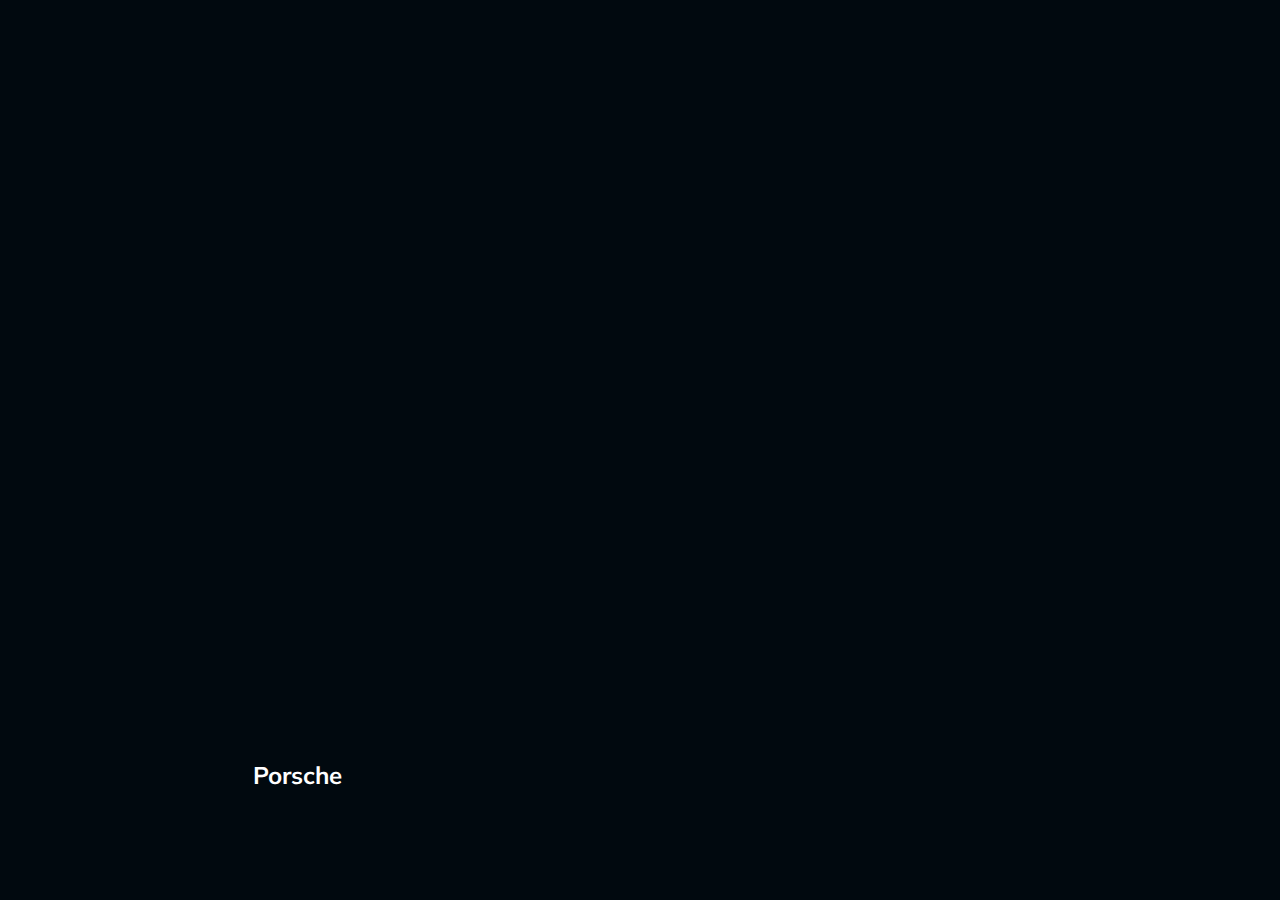
<file: 01-cards/index.html>
<!DOCTYPE html>
<html lang="en">
	<head>
		<meta charset="UTF-8" />
		<meta name="viewport" content="width=device-width, initial-scale=1.0" />
		<link rel="stylesheet" href="styles.css" />
		<title>Карточки | Проект 1</title>
	</head>
	<body>
		<div class="container">
			<div
				class="slide"
				style="background-image: url('https://source.unsplash.com/CkA3Uja7Pwk')"
			>
				<h3>BMW</h3>
			</div>
			<div
				class="slide"
				style="background-image: url('https://source.unsplash.com/rmaW3yO_KbI')"
			>
				<h3>Audi</h3>
			</div>
			<div
				class="slide"
				style="background-image: url('https://source.unsplash.com/crUGdn1j-RE')"
			>
				<h3>Porsche</h3>
			</div>
			<div
				class="slide"
				style="background-image: url('https://source.unsplash.com/PoiWg0gChH4')"
			>
				<h3>Toyota</h3>
			</div>
			<div
				class="slide"
				style="background-image: url('https://source.unsplash.com/_s5aRlUXtyg')"
			>
				<h3>Tesla</h3>
			</div>
		</div>

		<script src="app.js"></script>
	</body>
</html>
</file>
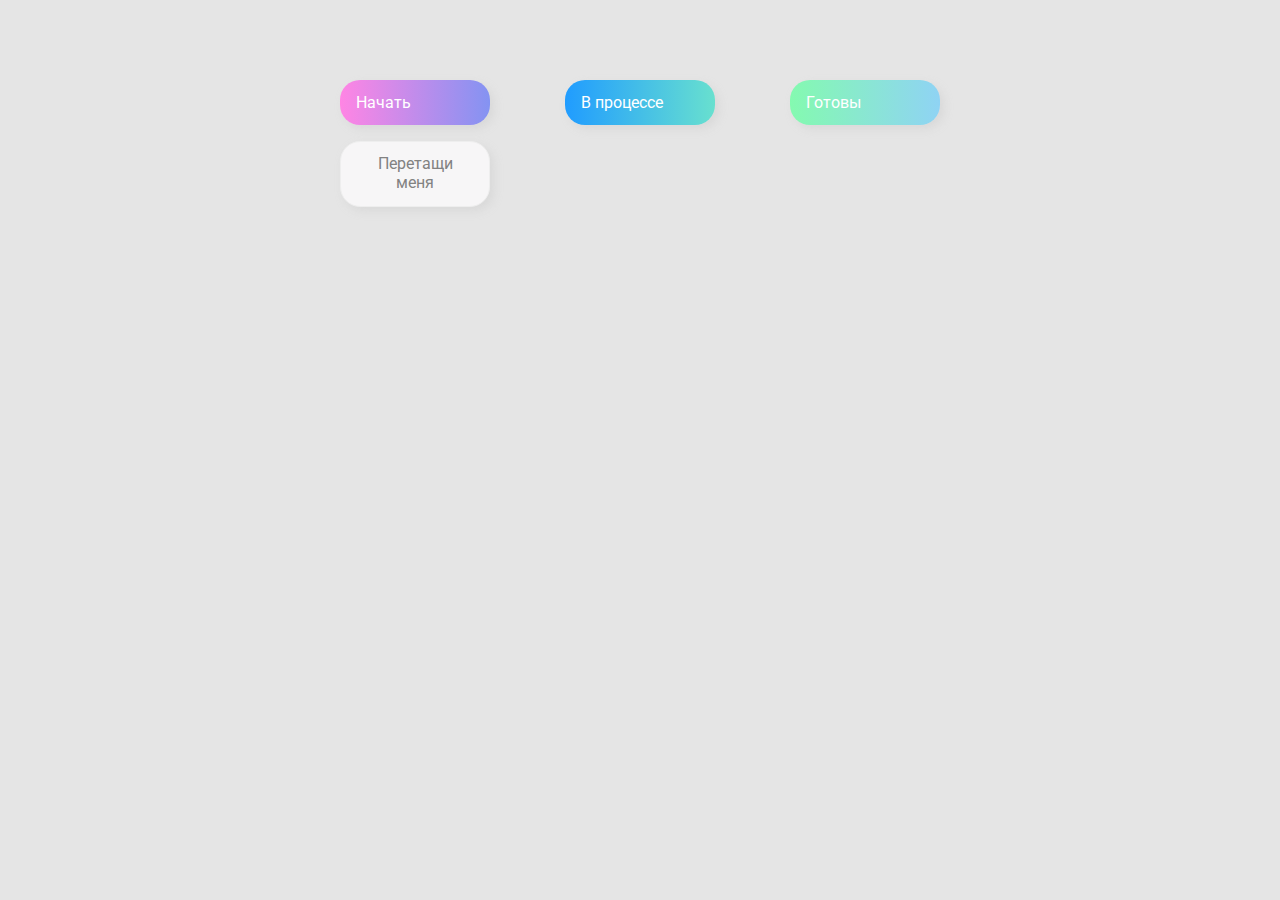
<file: 02-drag-n-drop/index.html>
<!DOCTYPE html>
<html lang="en">
	<head>
		<meta charset="UTF-8" />
		<meta name="viewport" content="width=device-width, initial-scale=1.0" />
		<link rel="stylesheet" href="styles.css" />
		<title>Drag & Drop | Проект 2</title>
	</head>
	<body>
		<div>
			<div class="row">
				<div class="col-header start">Начать</div>
				<div class="col-header progress">В процессе</div>
				<div class="col-header done">Готовы</div>
			</div>

			<div class="row">
				<div class="placeholder">
					<div class="item" draggable="true">Перетащи меня</div>
				</div>
				<div class="placeholder"></div>
				<div class="placeholder"></div>
			</div>
		</div>
		<script src="app.js"></script>
	</body>
</html>
</file>
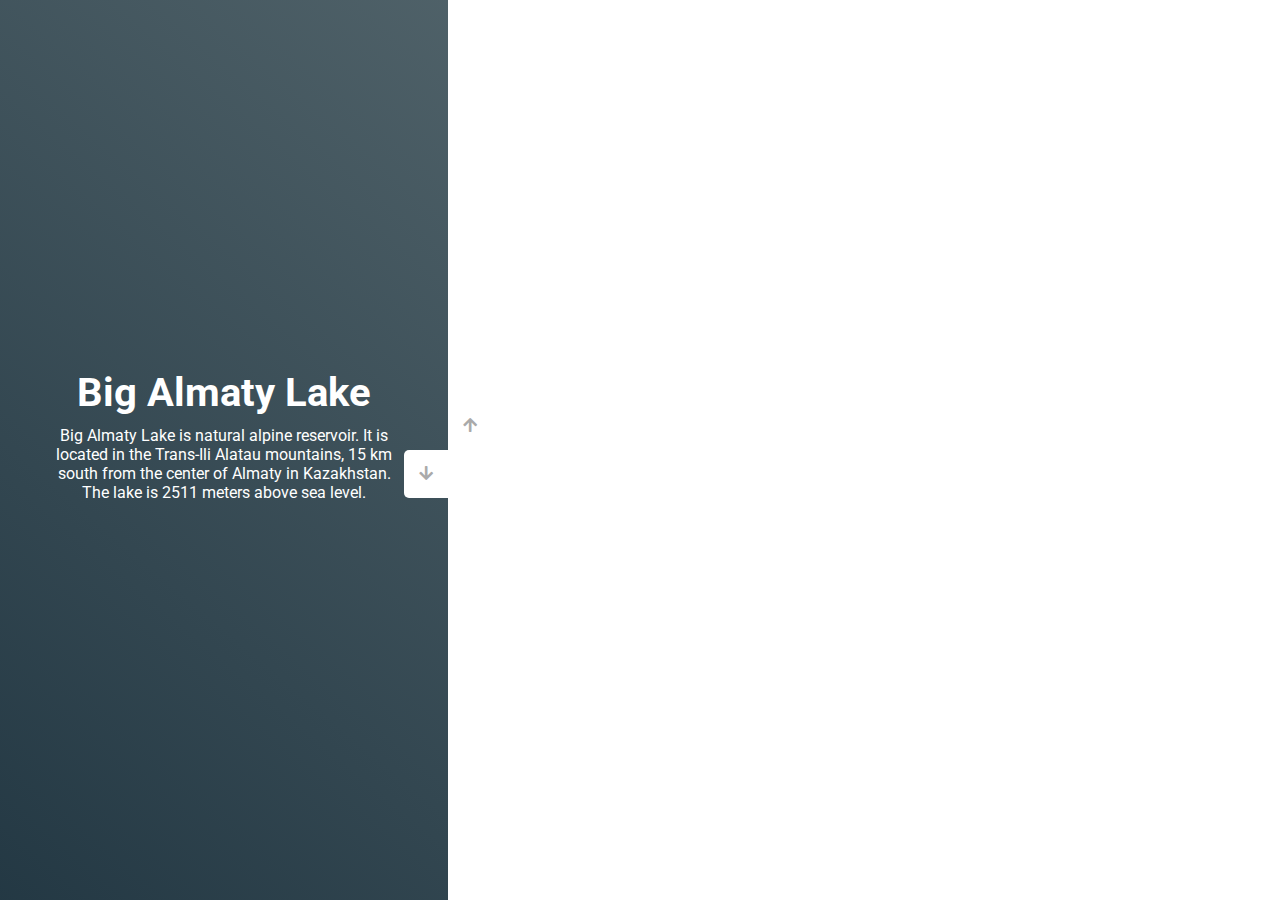
<file: 03-slider/index.html>
<!DOCTYPE html>
<html lang="en">
	<head>
		<meta charset="UTF-8" />
		<meta name="viewport" content="width=device-width, initial-scale=1.0" />
		<link
			rel="stylesheet"
			href="https://cdnjs.cloudflare.com/ajax/libs/font-awesome/5.15.1/css/all.min.css"
		/>
		<link rel="stylesheet" href="style.css" />
		<title>Слайдер | Проект 3</title>
	</head>
	<body>
		<div class="container">
			<div class="sidebar">
				<div
					style="
						background: linear-gradient(229.99deg, #28817d -26%, #255050 145%);
					"
				>
					<h1>Lake Kaindy</h1>
					<p>
						Lake Kaindy is a 400-meter-long lake located in Kazakhstan. The lake
						reaches depths of nearly 30 meters. It is located 129 kilometers
						east-southeast of the city of Almaty and is 2,000 meters above sea
						level.
					</p>
				</div>
				<div
					style="
						background: linear-gradient(215.32deg, #cb3c33 -1%, #5e2530 124%);
					"
				>
					<h1>Tengiz Lake</h1>
					<p>
						Tengiz Lake is a saline lake in Korgalzhyn District, Akmola Region,
						Kazakhstan.
					</p>
				</div>
				<div
					style="
						background: linear-gradient(221.87deg, #ffb361 1%, #ce6826 128%);
					"
				>
					<h1>Charyn Canyon</h1>
					<p>
						Charyn Canyon is a canyon on the Sharyn River in Kazakhstan east of
						Almaty, close to the Chinese border.
					</p>
				</div>
				<div
					style="
						background: linear-gradient(220.16deg, #52646b -8%, #132936 138%);
					"
				>
					<h1>Big Almaty Lake</h1>
					<p>
						Big Almaty Lake is natural alpine reservoir. It is located in the
						Trans-Ili Alatau mountains, 15 km south from the center of Almaty in
						Kazakhstan. The lake is 2511 meters above sea level.
					</p>
				</div>
			</div>
			<div class="main-slide">
				<div
					style="
						background-image: url('https://source.unsplash.com/XrsGKzGDpDo');
					"
				></div>
				<div
					style="
						background-image: url('https://source.unsplash.com/pyVDSPPlxyw');
					"
				></div>
				<div
					style="
						background-image: url('https://kzvesti.kz/wp-content/uploads/2022/03/294441095858bc87c_0.jpg');
					"
				></div>
				<div
					style="
						background-image: url('https://source.unsplash.com/a-body-of-water-surrounded-by-trees-and-mountains-VrvtBRPUYlg');
					"
				></div>
			</div>
			<div class="controls">
				<button class="down-button">
					<i class="fas fa-arrow-down"></i>
				</button>
				<button class="up-button">
					<i class="fas fa-arrow-up"></i>
				</button>
			</div>
		</div>

		<script src="app.js"></script>
	</body>
</html>
</file>
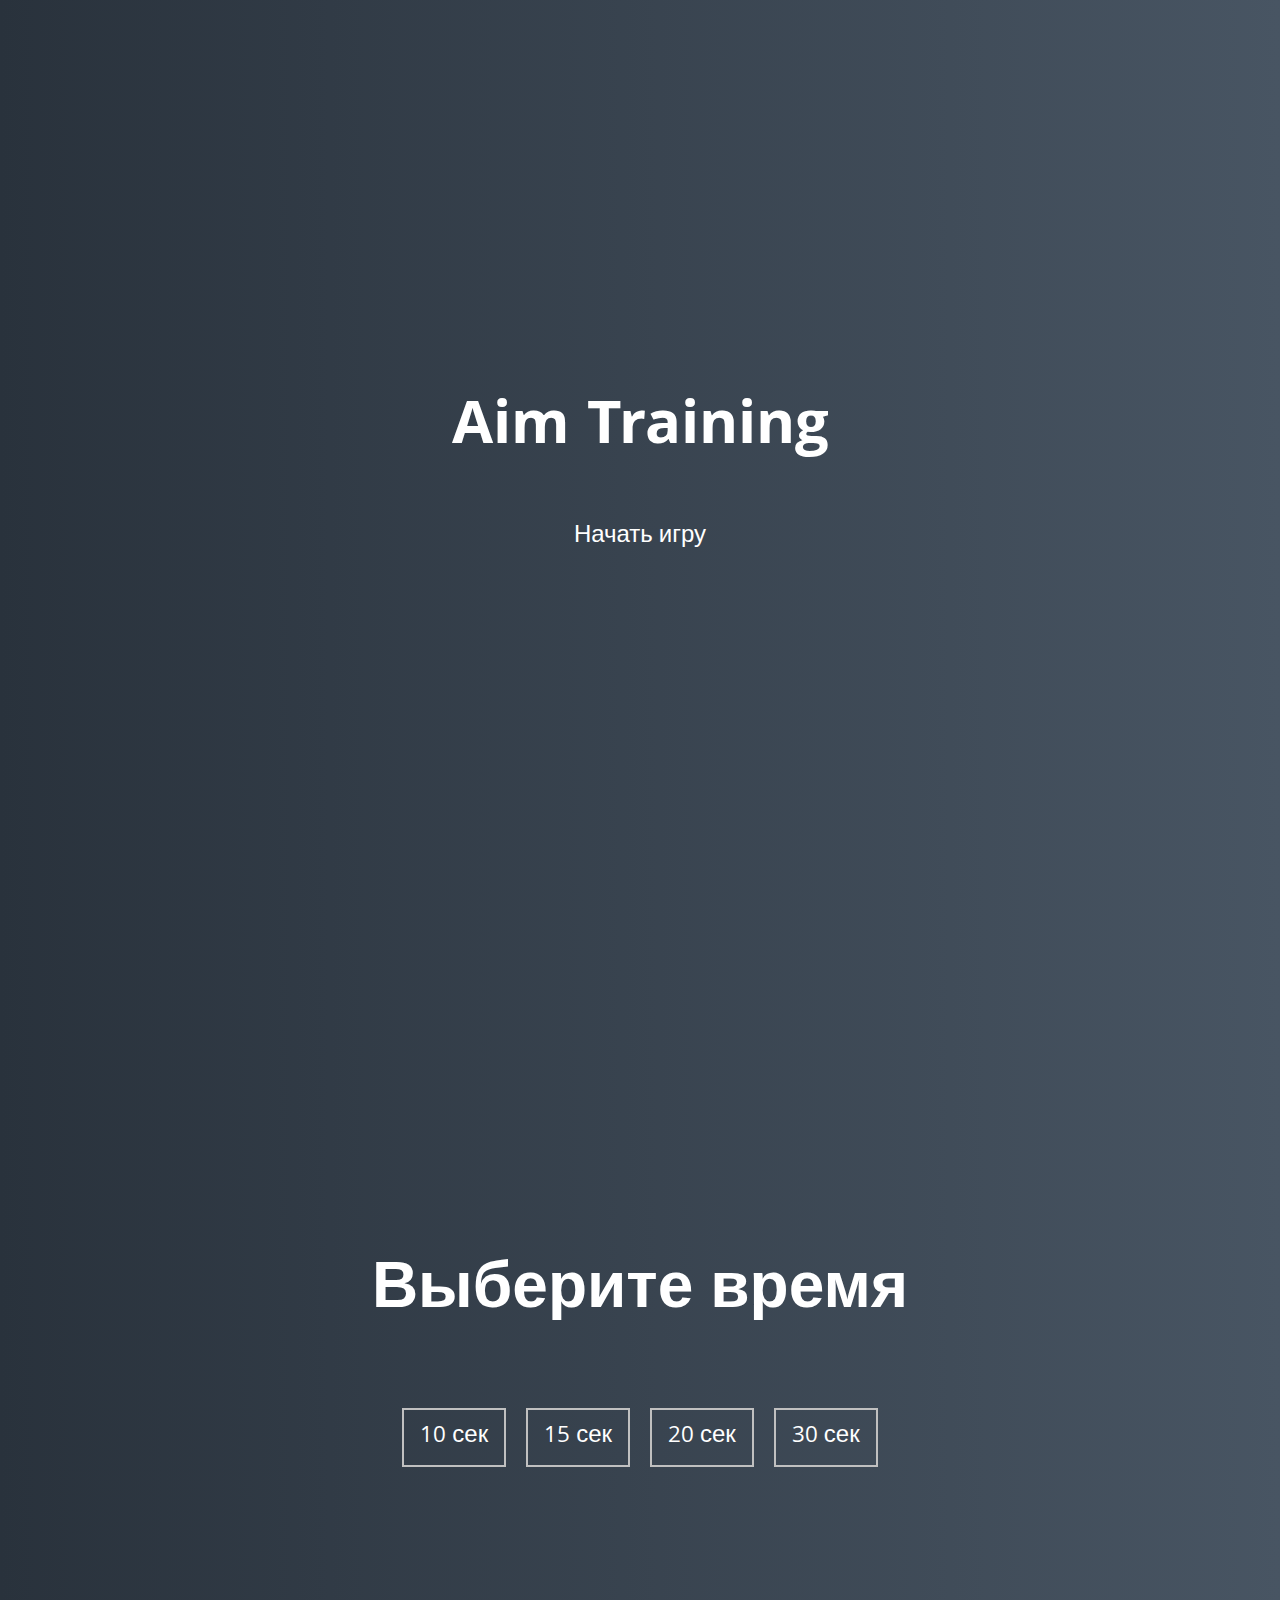
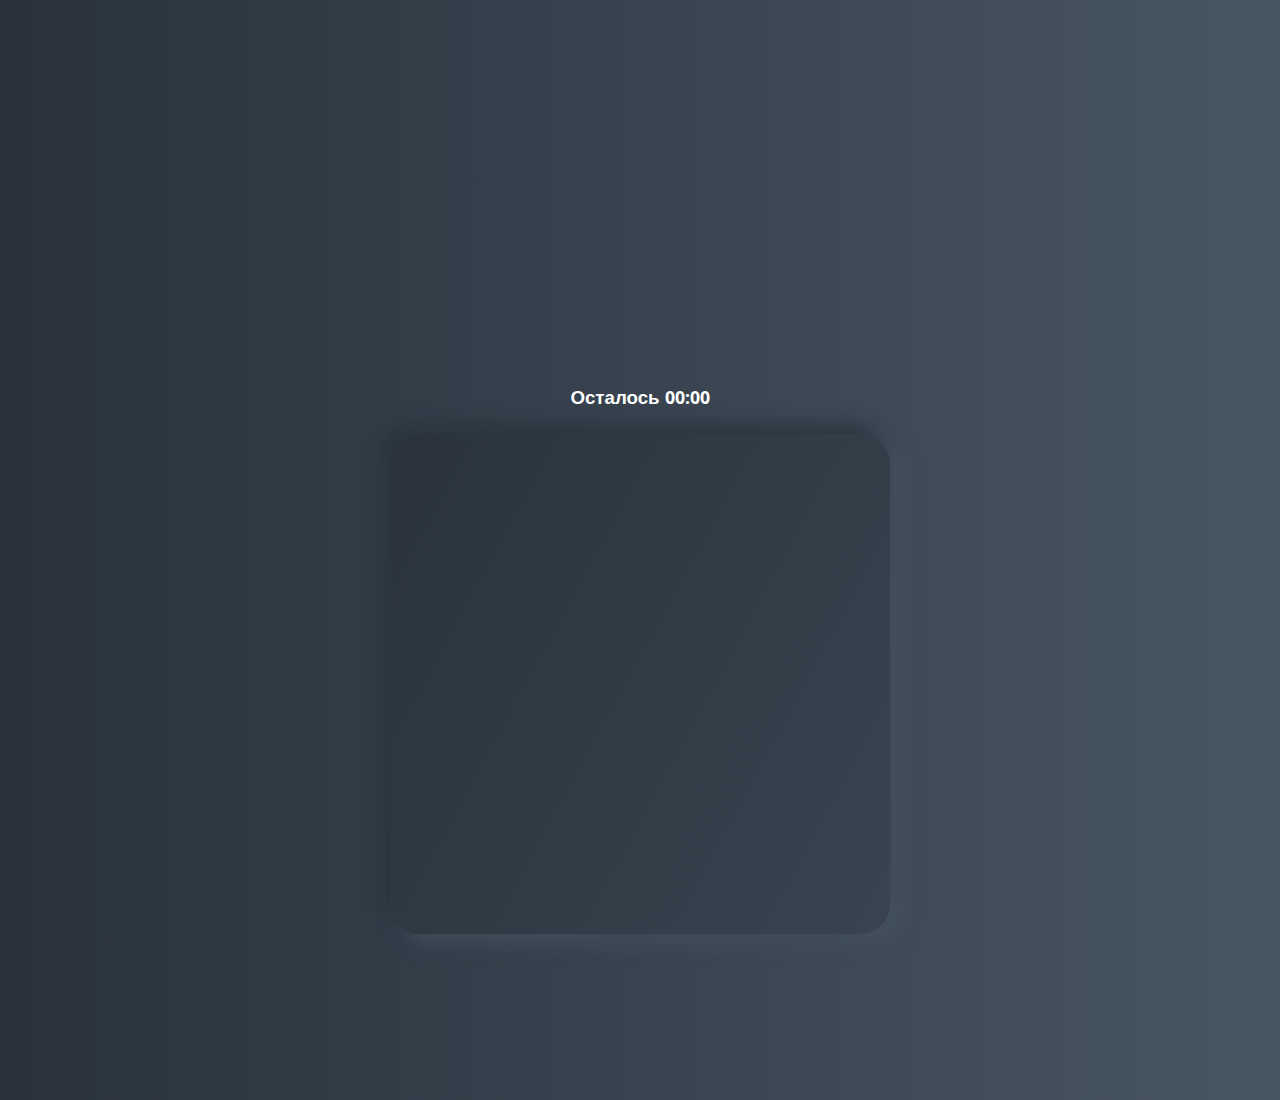
<file: 05-aim-game/index.html>
<!DOCTYPE html>
<html lang="en">
	<head>
		<meta charset="UTF-8" />
		<meta name="viewport" content="width=device-width, initial-scale=1.0" />
		<link rel="stylesheet" href="styles.css" />
		<title>Aim Training | Проект 5</title>
	</head>
	<body>
		<div class="screen">
			<h1>Aim Training</h1>
			<a href="#" class="start" id="start">Начать игру</a>
		</div>

		<div class="screen">
			<h1>Выберите время</h1>
			<ul class="time-list" id="time-list">
				<li>
					<button class="time-btn" data-time="10">10 сек</button>
				</li>
				<li>
					<button class="time-btn" data-time="15">15 сек</button>
				</li>
				<li>
					<button class="time-btn" data-time="20">20 сек</button>
				</li>
				<li>
					<button class="time-btn" data-time="30">30 сек</button>
				</li>
			</ul>
		</div>

		<div class="screen">
			<h3>Осталось <span id="time">00:00</span></h3>
			<div class="board" id="board"></div>
		</div>

		<script src="app.js"></script>
	</body>
</html>
</file>
<file: 01-cards/styles.css>
@import url("https://fonts.googleapis.com/css?family=Muli&display=swap");

* {
	box-sizing: border-box;
}

body {
	font-family: "Muli", sans-serif;
	overflow: hidden;
	margin: 0;
	background: #01090f;
	height: 100vh;
	display: flex;
	justify-content: center;
	align-items: center;
}

.container {
	width: 100%;
	display: flex;
	padding: 0 20px;
}

.slide {
	position: relative;
	height: 80vh;
	border-radius: 20px;
	margin: 10px;
	cursor: pointer;
	color: #fff;
	flex: 1;
	background-size: cover;
	background-position: center;
	background-repeat: no-repeat;
	transition: all 500ms ease-in-out;
}

.slide h3 {
	position: absolute;
	font-size: 24px;
	bottom: 20px;
	left: 20px;
	margin: 0;
	opacity: 0;
}

.slide.active {
	flex: 10;
}

.slide.active h3 {
	opacity: 1;
	transition: opacity 0.3s ease-in 0.4s;
}
</file>
<file: 02-drag-n-drop/styles.css>
@import url("https://fonts.googleapis.com/css?family=Roboto&display=swap");

* {
	box-sizing: border-box;
}

body {
	font-family: "Roboto", sans-serif;
	background-color: #e5e5e5;
	display: flex;
	padding-top: 5rem;
	justify-content: center;
	overflow: hidden;
	margin: 0;
}

.row {
	display: flex;
	width: 600px;
	justify-content: space-between;
	margin-bottom: 1rem;
}

.col-header {
	width: 150px;
	box-shadow: 4px 4px 9px rgba(198, 198, 198, 0.36);
	border-radius: 20px;
	padding: 0.8rem 1rem;
	color: #fff;
}

.item {
	width: 150px;
	height: 66px;
	border: 1px solid #eee;
	box-shadow: 4px 4px 9px rgba(198, 198, 198, 0.36);
	border-radius: 20px;
	background: #f7f6f7;
	padding: 0.8rem 1rem;
	color: #828282;
	text-align: center;
	cursor: grab;
}

.item:active {
	cursor: grabbing;
}

.placeholder {
	width: 150px;
	height: 66px;
}

.start {
	background: linear-gradient(90deg, #ff85e4 0%, #229efd 179.25%);
}

.progress {
	background: linear-gradient(90deg, #209cff 0%, #68e0cf 100%);
}

.done {
	background: linear-gradient(90deg, #84fab0 0%, #8fd3f4 100%);
}

.hold {
	border: 2px solid rgba(102, 204, 255, 0.4);
}

.hide {
	display: none;
}

.hovered {
	border-top: 2px solid rgb(0, 51, 204, 0.3);
}
</file>
<file: 03-slider/style.css>
@import url("https://fonts.googleapis.com/css?family=Roboto&display=swap");

* {
	box-sizing: border-box;
	margin: 0;
	padding: 0;
}

body {
	font-family: "Roboto", sans-serif;
	height: 100vh;
}

.container {
	position: relative;
	overflow: hidden;
	width: 100vw;
	height: 100vh;
}

.sidebar {
	height: 100%;
	width: 35%;
	position: absolute;
	top: 0;
	left: 0;
	transition: transform 0.5s ease-in-out;
}

.sidebar > div {
	height: 100%;
	width: 100%;
	display: flex;
	flex-direction: column;
	align-items: center;
	justify-content: center;
	color: #fff;
}

.sidebar h1 {
	font-size: 40px;
	margin-bottom: 10px;
	margin-top: -30px;
	padding: 0 50px;
	text-align: center;
}

.sidebar p {
	padding: 0 50px;
	text-align: center;
}

.main-slide {
	height: 100%;
	position: absolute;
	top: 0;
	left: 35%;
	width: 65%;
	transition: transform 0.5s ease-in-out;
}

.main-slide > div {
	background-repeat: no-repeat;
	background-size: cover;
	background-position: center center;
	height: 100%;
	width: 100%;
}

button {
	background-color: #fff;
	border: none;
	color: #aaa;
	cursor: pointer;
	font-size: 16px;
	padding: 15px;
}

button:hover {
	color: #222;
}

button:focus {
	outline: none;
}

.container .controls button {
	position: absolute;
	left: 35%;
	top: 50%;
	z-index: 100;
}

.container .controls .down-button {
	transform: translateX(-100%);
	border-top-left-radius: 5px;
	border-bottom-left-radius: 5px;
}

.container .controls .up-button {
	transform: translateY(-100%);
	border-top-right-radius: 5px;
	border-bottom-right-radius: 5px;
}
</file>
<file: 05-aim-game/styles.css>
@import url("https://fonts.googleapis.com/css?family=Khula&display=swap");

* {
	box-sizing: border-box;
}

body {
	color: #fff;
	font-family: "Khula", sans-serif;
	height: 100vh;
	overflow: hidden;
	margin: 0;
	text-align: center;
}

a {
	color: #fff;
	text-decoration: none;
}

a:hover {
	color: #16d9e3;
}

.start {
	font-size: 1.5rem;
}

h1 {
	line-height: 1.4;
	font-size: 4rem;
}

.screen {
	display: flex;
	flex-direction: column;
	align-items: center;
	justify-content: center;
	height: 100vh;
	width: 100vw;
	transition: margin 0.5s ease-out;
	background: linear-gradient(90deg, #29323c 0%, #485563 100%);
}

.screen.up {
	margin-top: -100vh;
}

.time-list {
	display: flex;
	flex-wrap: wrap;
	justify-content: center;
	list-style: none;
	padding: 0;
}

.time-list li {
	margin: 10px;
}

.time-btn {
	background-color: transparent;
	border: 2px solid #c0c0c0;
	color: #fff;
	cursor: pointer;
	font-family: inherit;
	padding: 0.5rem 1rem;
	font-size: 1.5rem;
}

.time-btn:hover {
	border: 2px solid #16d9e3;
	color: #16d9e3;
}

.hide {
	opacity: 0;
}

.primary {
	color: #16d9e3;
}

.board {
	display: flex;
	justify-content: center;
	align-items: center;
	position: relative;
	width: 500px;
	height: 500px;
	background: linear-gradient(118.38deg, #29323c -4.6%, #485563 200.44%);
	box-shadow: -8px -8px 20px #2a333d, 10px 7px 20px #475462;
	border-radius: 30px;
	overflow: hidden;
}

.circle {
	position: absolute;
	border-radius: 50%;
	cursor: pointer;
}
</file>
